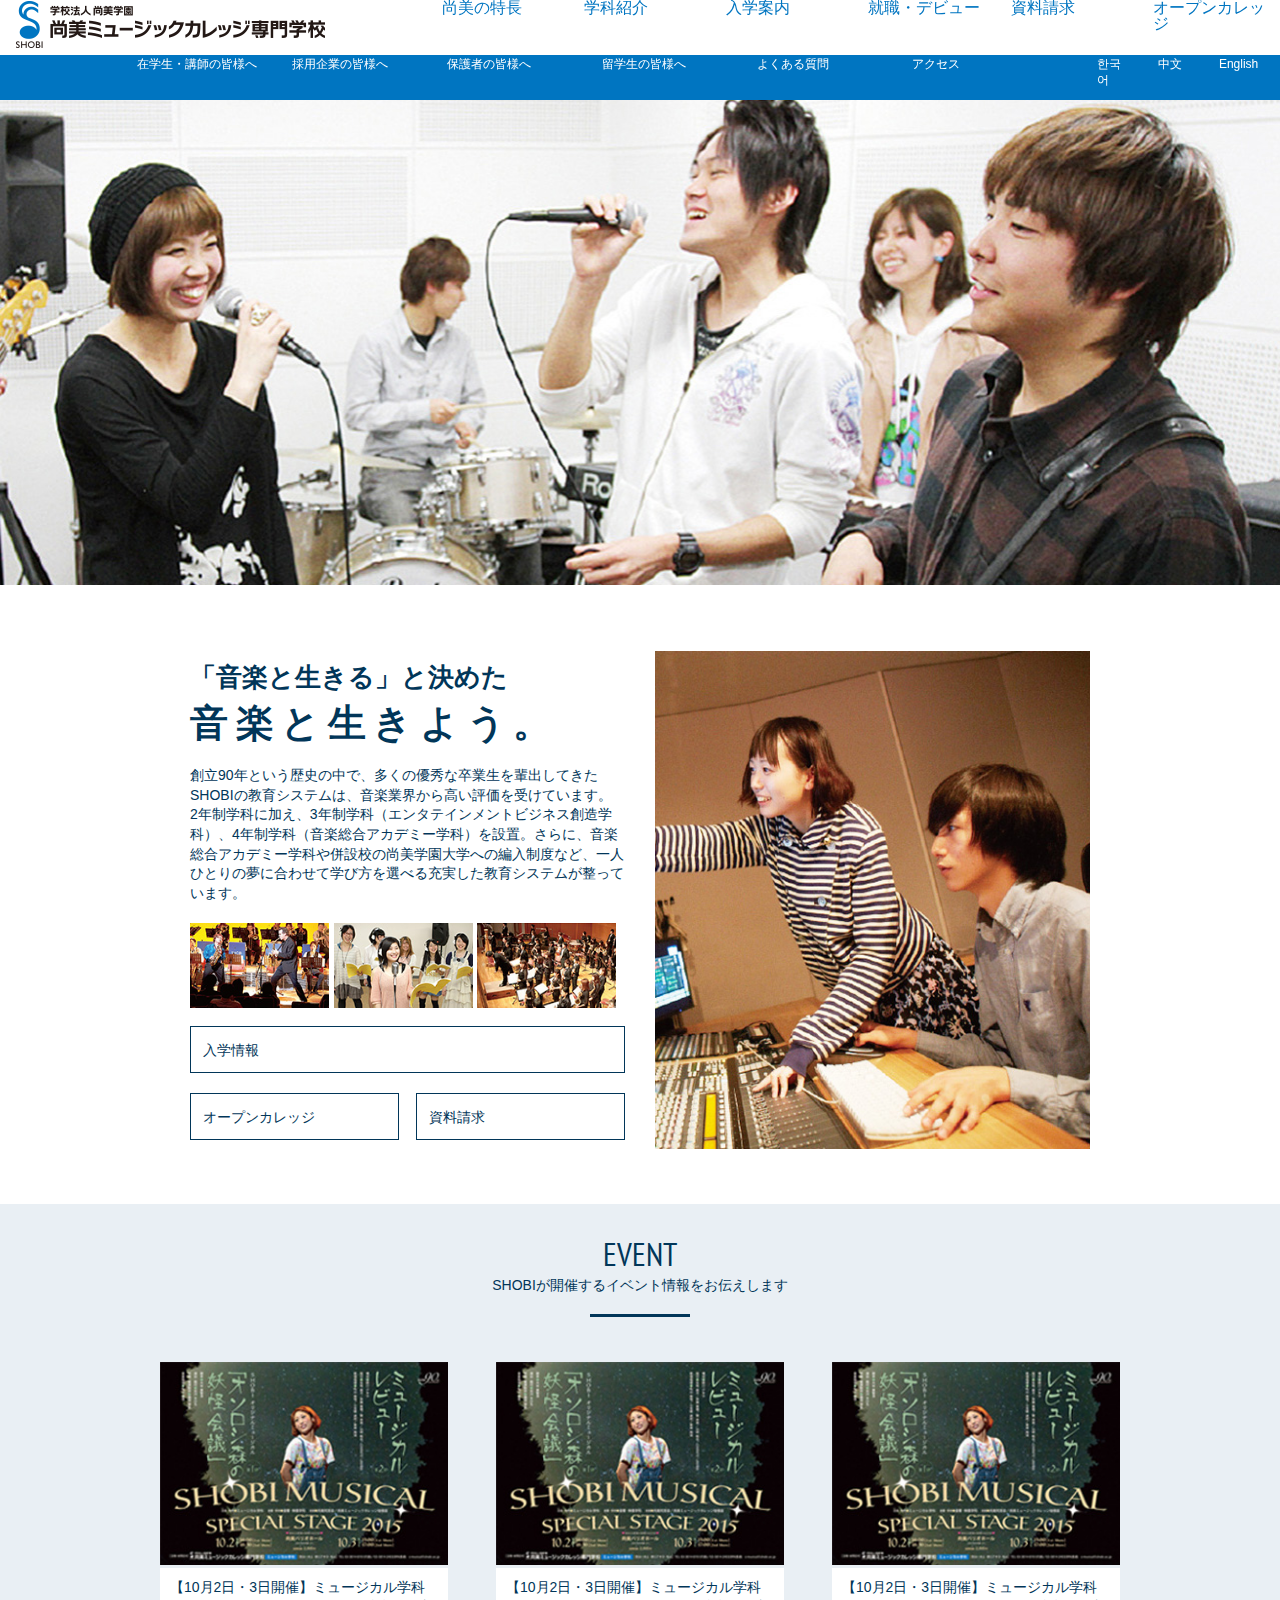
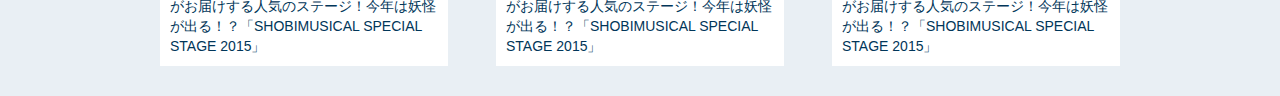
<file: test/index.html>
<!DOCTYPE html>
<html lang="en">
  <head>
    <meta charset="utf-8">
    <meta http-equiv="X-UA-Compatible" content="IE=edge">
    <meta name="viewport" content="width=device-width, initial-scale=1">
    <!-- The above 3 meta tags *must* come first in the head; any other head content must come *after* these tags -->
    <title>Bootstrap test</title>

    <!-- Bootstrap -->
    <link href="css/bootstrap.min.css" rel="stylesheet">
    <link href="css/common.css" rel="stylesheet">
    <link href='https://fonts.googleapis.com/css?family=PT+Sans+Narrow:700' rel='stylesheet' type='text/css'>

    <!-- HTML5 shim and Respond.js for IE8 support of HTML5 elements and media queries -->
    <!-- WARNING: Respond.js doesn't work if you view the page via file:// -->
    <!--[if lt IE 9]>
      <script src="https://oss.maxcdn.com/html5shiv/3.7.2/html5shiv.min.js"></script>
      <script src="https://oss.maxcdn.com/respond/1.4.2/respond.min.js"></script>
    <![endif]-->
  </head>
  <body>

  <header>
    <nav class="container hidden-xs main">
    <div class="row">
      <p class="col-sm-4"><a href="#"><img src="img/logo.png" class="img-responsive"></a></p>
      <div class="col-sm-8">
      <ul class="row">
        <li class="col-sm-2"><a href="#">尚美の特長</a></li>
        <li class="col-sm-2"><a href="#">学科紹介</a></li>
        <li class="col-sm-2"><a href="#">入学案内</a></li>
        <li class="col-sm-2"><a href="#">就職・デビュー</a></li>
        <li class="col-sm-2 application"><a href="#">資料請求</a></li>
        <li class="col-sm-2 experience"><a href="#">オープンカレッジ</a></li>
      </ul>
      </div>
    </nav>

    <div class="sub container hidden-xs">
      <div class="row">
        <ul class="col-sm-9 col-sm-offset-1">
          <li class="col-sm-2"><a href="#">在学生・講師の皆様へ</a></li>
          <li class="col-sm-2"><a href="#">採用企業の皆様へ</a></li>
          <li class="col-sm-2"><a href="#">保護者の皆様へ</a></li>
          <li class="col-sm-2"><a href="#">留学生の皆様へ</a></li>
          <li class="col-sm-2"><a href="#">よくある質問</a></li>
          <li class="col-sm-2"><a href="#">アクセス</a></li>
        </ul>

        <ul class="col-sm-2">
          <li class="col-sm-4"><a href="#">한국어</a></li>
          <li class="col-sm-4"><a href="#">中文</a></li>
          <li class="col-sm-4"><a href="#">English</a></li>
        </ul>
      </div>
    </div>
  </header>

  <!-- slider -->
    <div id="mainImage">
        <p><img src="img/mb_top.jpg"></p>
    </div>
  <!-- /slider -->

  <div id="wrapper">

    <section id="first" class="container-fluid">
      <div class="row-fluid">
        <div class="left col-md-6">
          <h1>
            <span>「音楽と生きる」と決めた</span><br />
            音楽と生きよう。
          </h1>
          <p class="first_text">創立90年という歴史の中で、多くの優秀な卒業生を輩出してきたSHOBIの教育システムは、音楽業界から高い評価を受けています。<br />
          2年制学科に加え、3年制学科（エンタテインメントビジネス創造学科）、4年制学科（音楽総合アカデミー学科）を設置。さらに、音楽総合アカデミー学科や併設校の尚美学園大学への編入制度など、一人ひとりの夢に合わせて学び方を選べる充実した教育システムが整っています。</p>

          <div class="lgImg clearfix hidden-md hidden-sm hidden-xs">
            <p><img src="img/top_lgImg1.jpg"></p>
            <p><img src="img/top_lgImg2.jpg"></p>
            <p><img src="img/top_lgImg3.jpg"></p>
          </div>

          <div class="enter_button">
            <p class="long_button"><a href="#">入学情報</a></p>
            <p class="short_button"><a href="#">オープンカレッジ</a></p>
            <p class="short_button"><a href="#">資料請求</a></p>
          </div>
        </div>

        <div class="right hidden-xs hidden-sm col-md-6">
          <p><img src="img/top_img1.jpg" class="img-responsive"></p>
        </div>
      </div>
    </section>

    <section id="second" class="container">
      <h2>EVENT</h2>
      <p class="title_caption">SHOBIが開催するイベント情報をお伝えします</p>
      <article class="row">
        <div class="col-md-4">
          <a href="#"><img src="img/news_img1.jpg">
            <p class="news_text">【10月2日・3日開催】ミュージカル学科がお届けする人気のステージ！今年は妖怪が出る！？「SHOBIMUSICAL SPECIAL STAGE 2015」</p>
          </a>
        </div>
        <div class="col-md-4">
          <a href="#"><img src="img/news_img1.jpg">
            <p class="news_text">【10月2日・3日開催】ミュージカル学科がお届けする人気のステージ！今年は妖怪が出る！？「SHOBIMUSICAL SPECIAL STAGE 2015」</p>
          </a>
        </div>
        <div class="col-md-4">
          <a href="#"><img src="img/news_img1.jpg">
            <p class="news_text">【10月2日・3日開催】ミュージカル学科がお届けする人気のステージ！今年は妖怪が出る！？「SHOBIMUSICAL SPECIAL STAGE 2015」</p>
          </a>
        </div>
      </article>
    </section>


    
  </div>

  <footer>
    
  </footer>



  <!-- jQuery (necessary for Bootstrap's JavaScript plugins) -->
    <script src="https://ajax.googleapis.com/ajax/libs/jquery/1.11.3/jquery.min.js"></script>
    <!-- Include all compiled plugins (below), or include individual files as needed -->
    <script src="js/bootstrap.min.js"></script>
  </body>
</html>
</file>
<file: test/css/common.css>
@charset "UTF-8";
html, body, div, span, applet, object, iframe,
h1, h2, h3, h4, h5, h6, p, blockquote, pre,
a, abbr, acronym, address, big, cite, code,
del, dfn, em, img, ins, kbd, q, s, samp,
small, strike, strong, sub, sup, tt, var,
b, u, i, center,
dl, dt, dd, ol, ul, li,
fieldset, form, label, legend,
table, caption, tbody, tfoot, thead, tr, th, td,
article, aside, canvas, details, embed,
figure, figcaption, footer, header, hgroup,
menu, nav, output, ruby, section, summary,
time, mark, audio, video {
  margin: 0;
  padding: 0;
  border: 0;
  outline: 0;
  font-size: 100%;
  font: inherit;
  vertical-align: baseline;
  background: transparent;
}

article, aside, details, figcaption, figure,
footer, header, hgroup, menu, nav, section {
  display: block;
}

body {
  line-height: 1;
}

ol, ul {
  list-style: none;
}

blockquote, q {
  quotes: none;
}

blockquote:before, blockquote:after,
q:before, q:after {
  content: '';
  content: none;
}

table {
  border-collapse: collapse;
  border-spacing: 0;
}

.clearfix:after {
  content: ".";
  display: block;
  clear: both;
  height: 0;
  visibility: hidden;
}

/* common start --------------------------------------------------------------------*/
html, body {
  width: 100%;
  height: 100%;
  font-family: "helvetica neue","helvetica","ヒラギノ角ゴ ProN W3","Hiragino Kaku Gothic ProN","メイリオ",Meiryo,sans-serif;
}

p,li,a {
  color: #013659;
}

.container {
  width: 100%;
}

h1 {
  font-size: 2.375em;
  color: #013659;
  letter-spacing: 0.2em;
}

h2 {
  font-size: 2em;
  color: #013659;
  font-family: 'PT Sans Narrow', sans-serif;
}

p {
  line-height: 1.4em;
  font-size: 14px;
}

a,
a:hover {
  text-decoration: none;
}

::selection {
  background: #013659;
  color: #fff;
}

::-moz-selection {
  background: #013659;
  color: #fff;
}

#wrapper #mainImage img {
  width: 100%;
}


/* PC start */
@media print,screen and (min-width:799px){

/* header */

header {
  position: fixed;
  z-index: 1000;
  width: 100%;
}

header nav.container {
  height: 55px;
  background: #fff;
}

header .sub {
  background: #0075c1;
  min-height: 30px;
}

header nav.main p a img {
  max-height: 55px;
}

header nav.main ul li a {
  color: #0075c1;
}

header .sub ul li a {
  color: #fff !important;
  font-size: 0.75em;
}

header .sub .row ul.col-sm-2 {
  height: 45px;
}

/* contents */

#mainImage img {
  margin-top: 85px;
  width: 100%;
}

section#first {
  margin-top: 60px;
  width: 75%;
}

section#first h1 {
  font-weight: bold;
  line-height: 1.2em;
}

section#first h1 span {
  font-size: 0.68em;
  letter-spacing: 0em;
}

section#first p.first_text {
  margin: 20px 0;
}

section#first .lgImg {
  margin-bottom: 13px;
}

section#first .lgImg p {
  float: left;
  width: 33%;
  padding-right: 1%;
}

section#first .lgImg p img {
  width: 100%;
  height: auto;
}

section#first .enter_button a {
  display: block;
  min-height: 45px;
  height: 33px;
  padding: 14px 0 14px 12px;
}

section#first .enter_button a:hover {
  background: #013659;
  -webkit-transition: all 0.3s ease;
    -moz-transition: all 0.3s ease;
    -o-transition: all 0.3s ease;
    transition: all 0.3s ease;
  color: #fff;
}

section#first .enter_button p.long_button {
  border: 1px solid #013659;
  margin-bottom: 20px;
}

section#first .enter_button p.short_button {
  width: 48%;
  float: left;
  border: 1px solid #013659;
}

section#first .enter_button p:last-child {
  margin-left: 4%;
}

section#second {
  width: 100%;
  padding: 30px 0;
  background: #e9eff4;
  margin-top: 55px;
}

section#second h2,
section#second p.title_caption {
  text-align: center;
  line-height: 1.3em;
}

section#second p.title_caption {
  padding-bottom: 23px;
  background: url('../img/h2_border.png')no-repeat center bottom;
  margin-bottom: 45px;
}

section#second article {
  width: 75%;
  margin: 0 auto;
}

section#second article a:hover {
  opacity: 0.5;
}

section#second article div.col-md-4 {
  margin-right: 5%;
  padding-left: 0px;
  padding-right: 0px;
  width: 30%;
}

section#second article div:last-child {
  margin-right: 0px;
}

section#second article a img {
  width: 100%;
}

section#second article a p.news_text {
  padding: 10px;
  background: #fff;
}

}

/* PC end */

/* SP start */

@media screen and (max-width:800px){

  }

/* SP end */
</file>
